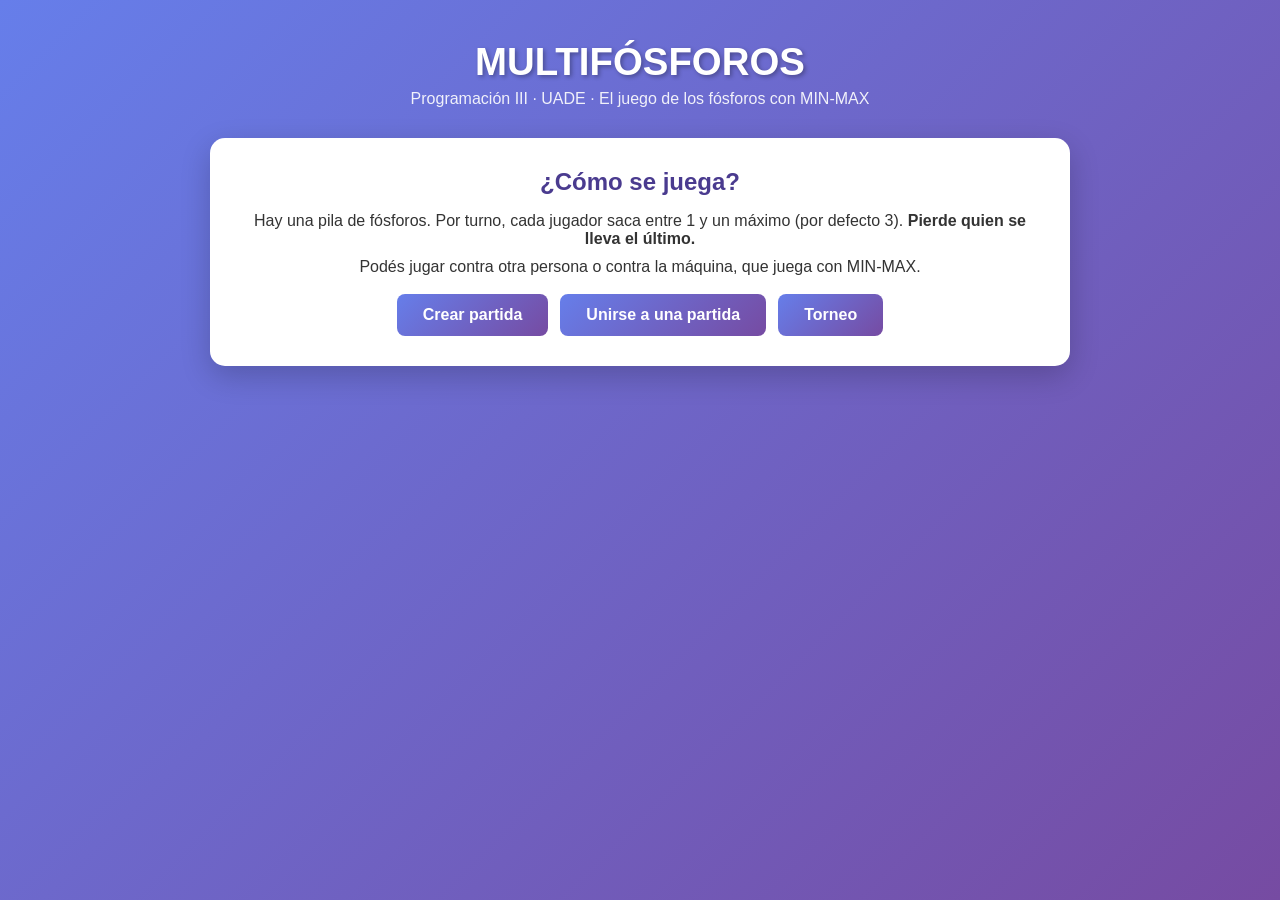
<file: src/main/resources/static/index.html>
<!DOCTYPE html>
<html lang="es">
<head>
    <meta charset="UTF-8">
    <meta name="viewport" content="width=device-width, initial-scale=1.0">
    <title>Multifósforos - Inicio</title>
    <link rel="stylesheet" href="estilos.css">
</head>
<body>
<div class="container">
    <div class="header">
        <h1>Multifósforos</h1>
        <p>Programación III · UADE · El juego de los fósforos con MIN-MAX</p>
    </div>
    <div class="card" style="text-align:center">
        <h2>¿Cómo se juega?</h2>
        <p>Hay una pila de fósforos. Por turno, cada jugador saca entre 1 y un máximo
           (por defecto 3). <strong>Pierde quien se lleva el último.</strong></p>
        <p style="margin-top:10px">Podés jugar contra otra persona o contra la máquina, que juega con MIN-MAX.</p>
        <div class="acciones">
            <a class="btn" href="crear.html">Crear partida</a>
            <a class="btn" href="unirse.html">Unirse a una partida</a>
            <a class="btn" href="torneo.html">Torneo</a>
        </div>
    </div>
</div>
</body>
</html>
</file>
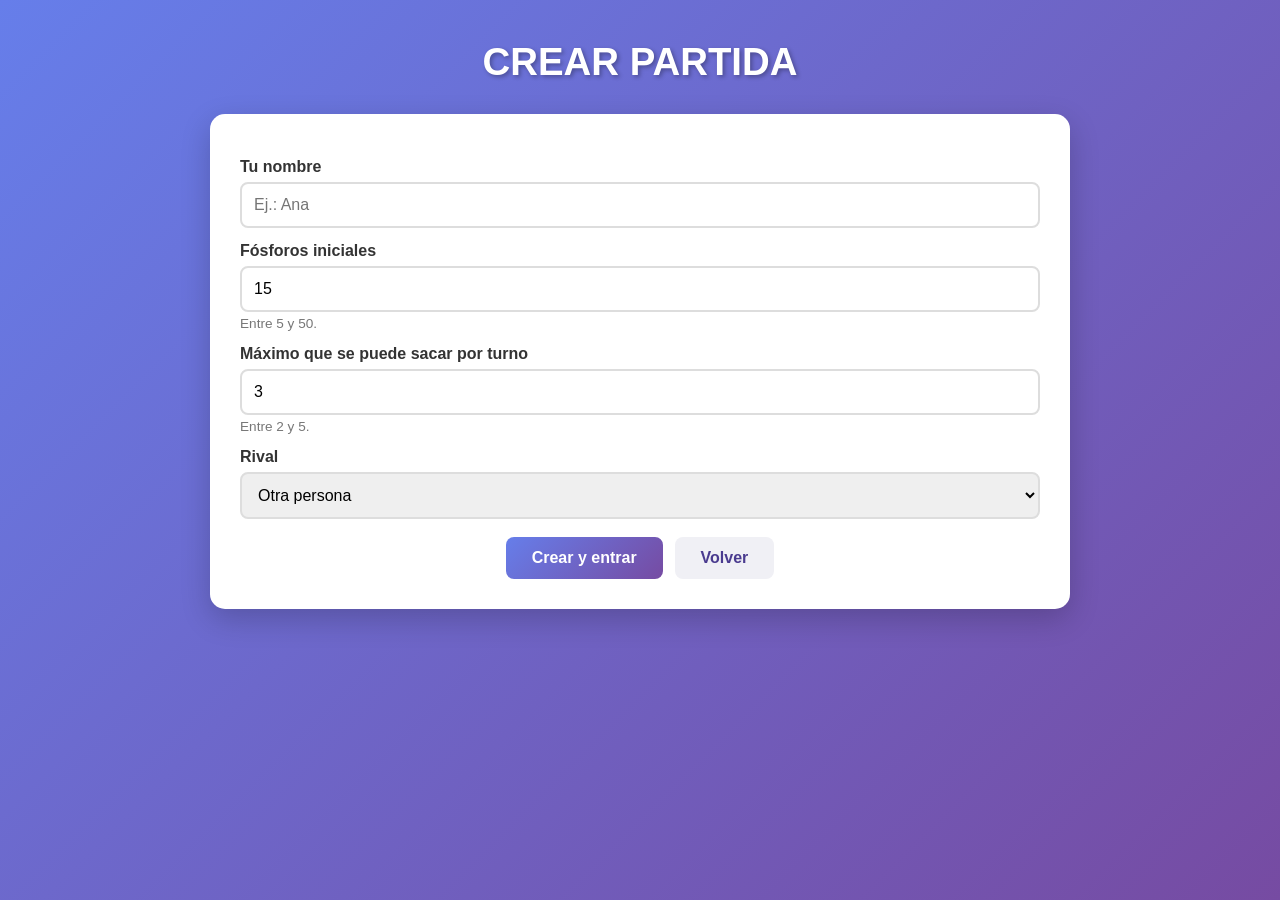
<file: src/main/resources/static/crear.html>
<!DOCTYPE html>
<html lang="es">
<head>
    <meta charset="UTF-8">
    <meta name="viewport" content="width=device-width, initial-scale=1.0">
    <title>Multifósforos - Crear partida</title>
    <link rel="stylesheet" href="estilos.css">
</head>
<body>
<div class="container">
    <div class="header"><h1>Crear partida</h1></div>
    <div class="card">
        <label for="nombre">Tu nombre</label>
        <input id="nombre" maxlength="20" placeholder="Ej.: Ana">

        <label for="fosforos">Fósforos iniciales</label>
        <input id="fosforos" type="number" min="5" max="50" value="15">
        <div class="ayuda">Entre 5 y 50.</div>

        <label for="maxQuitar">Máximo que se puede sacar por turno</label>
        <input id="maxQuitar" type="number" min="2" max="5" value="3">
        <div class="ayuda">Entre 2 y 5.</div>

        <label for="modo">Rival</label>
        <select id="modo">
            <option value="HUMANOS">Otra persona</option>
            <option value="CONTRA_MAQUINA">La máquina (MIN-MAX)</option>
        </select>

        <div class="acciones">
            <button class="btn" id="btnCrear">Crear y entrar</button>
            <a class="btn btn-secundario" href="index.html">Volver</a>
        </div>
        <div id="mensaje" class="mensaje"></div>
    </div>
</div>
<script src="comun.js"></script>
<script>
    document.getElementById('nombre').value = sessionStorage.getItem('nombre') || '';

    document.getElementById('btnCrear').addEventListener('click', async () => {
        const msg = document.getElementById('mensaje');
        const nombre = document.getElementById('nombre').value.trim();
        if (!nombre) { mostrarMensaje(msg, 'Ingresá tu nombre', 'error'); return; }
        try {
            const resp = await fetch('/api/partidas', {
                method: 'POST',
                headers: { 'Content-Type': 'application/json' },
                body: JSON.stringify({
                    fosforos: parseInt(document.getElementById('fosforos').value, 10),
                    maxQuitar: parseInt(document.getElementById('maxQuitar').value, 10),
                    modo: document.getElementById('modo').value
                })
            });
            const partida = await resp.json();
            if (!resp.ok) throw new Error(partida.error || 'No se pudo crear la partida');
            await unirseAPartida(partida.id, nombre);
            window.location.href = 'juego.html?id=' + encodeURIComponent(partida.id);
        } catch (e) {
            mostrarMensaje(msg, e.message, 'error');
        }
    });
</script>
</body>
</html>
</file>
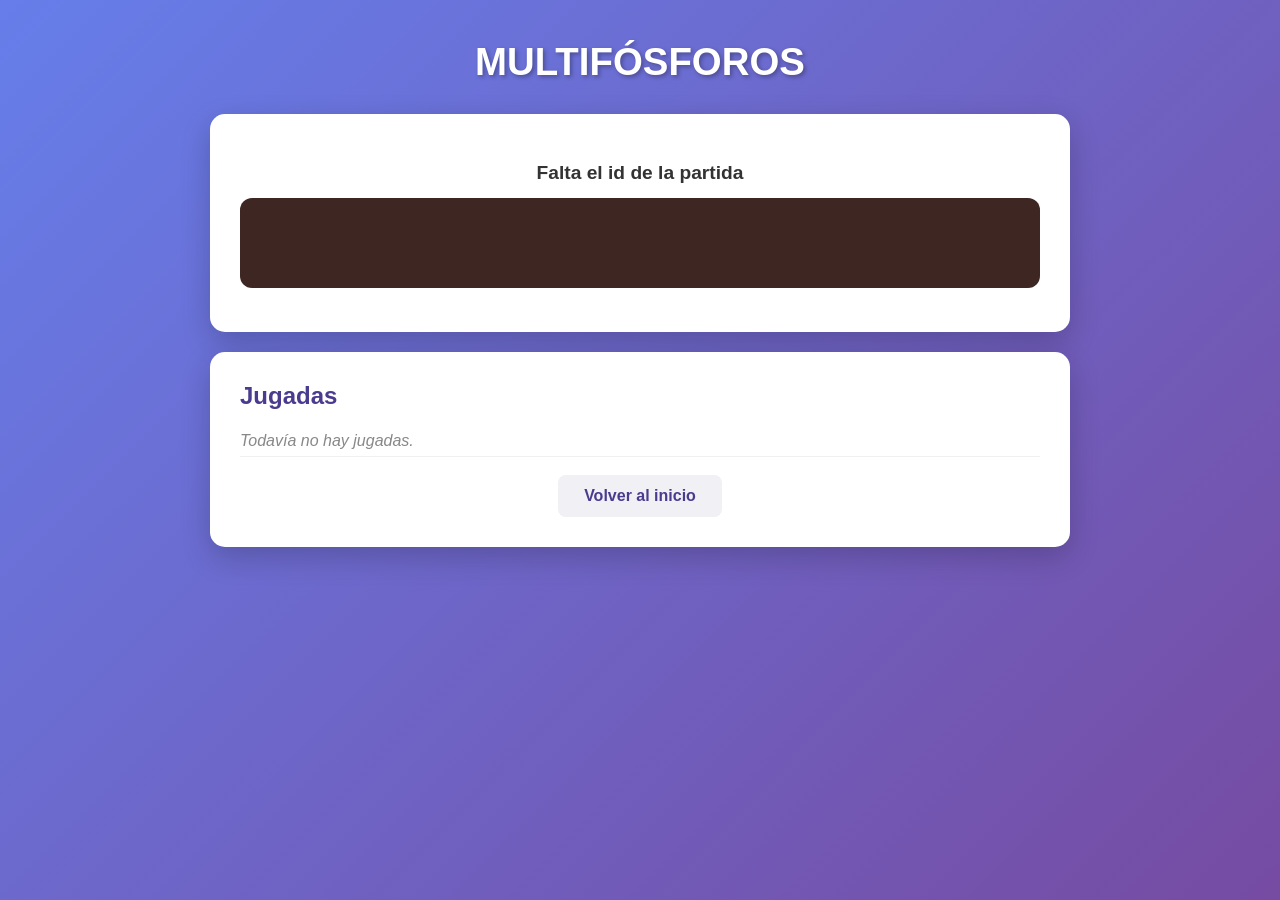
<file: src/main/resources/static/juego.html>
<!DOCTYPE html>
<html lang="es">
<head>
    <meta charset="UTF-8">
    <meta name="viewport" content="width=device-width, initial-scale=1.0">
    <title>Multifósforos - Partida</title>
    <link rel="stylesheet" href="estilos.css">
    <style>
        .jugadores { display: flex; gap: 12px; justify-content: center; flex-wrap: wrap; }
        .jugador {
            flex: 1; min-width: 180px; padding: 14px; border-radius: 10px; border: 3px solid #eee; text-align: center;
        }
        .jugador.turno { border-color: #f4b400; background: #fff8e1; }
        .jugador .nombre { font-weight: 700; font-size: 1.15em; }
        .jugador .rol { font-size: .85em; color: #777; }
        .estado { text-align: center; font-size: 1.2em; font-weight: 600; margin: 18px 0 6px; }
        .contador { text-align: center; font-size: 3em; font-weight: 800; color: #4a3b8f; }
        .mesa {
            display: flex; flex-wrap: wrap; gap: 8px; justify-content: center;
            padding: 20px; min-height: 90px; background: #3e2723; border-radius: 12px; margin: 14px 0;
        }
        .fosforo { width: 8px; height: 60px; background: #f5deb3; border-radius: 3px; position: relative; }
        .fosforo::before {
            content: ''; position: absolute; top: -6px; left: -3px; width: 14px; height: 16px;
            background: #c62828; border-radius: 50% 50% 45% 45%;
        }
        .fosforo.marcado { opacity: .35; }
        .botones { display: flex; gap: 10px; justify-content: center; flex-wrap: wrap; }
        .botones .btn { min-width: 110px; }
        .historial { list-style: none; max-height: 220px; overflow-y: auto; }
        .historial li { padding: 6px 0; border-bottom: 1px solid #f0f0f0; }
        .id-partida { font-family: monospace; background: #f0f0f5; padding: 8px; border-radius: 6px; word-break: break-all; }
        .resultado { text-align: center; font-size: 1.6em; font-weight: 800; padding: 16px; border-radius: 10px; display: none; }
        .resultado.gane { display: block; background: #e8f5e9; color: #256029; }
        .resultado.perdi { display: block; background: #fdecea; color: #a12622; }
    </style>
</head>
<body>
<div class="container">
    <div class="header"><h1>Multifósforos</h1><p id="reglas"></p></div>

    <div class="card">
        <div class="jugadores" id="jugadores"></div>
        <div class="estado" id="estado">Conectando…</div>
        <div class="contador" id="contador"></div>
        <div class="mesa" id="mesa"></div>
        <div class="botones" id="botones"></div>
        <div id="mensaje" class="mensaje"></div>
        <div id="resultado" class="resultado"></div>
    </div>

    <div class="card" id="cardEspera" style="display:none">
        <h2>Esperando rival</h2>
        <p>Pasale este id a tu rival para que se una desde «Unirse a una partida»:</p>
        <p class="id-partida" id="idPartida"></p>
    </div>

    <div class="card">
        <h2>Jugadas</h2>
        <ul class="historial" id="historial"><li class="vacio">Todavía no hay jugadas.</li></ul>
        <div class="acciones"><a class="btn btn-secundario" href="index.html">Volver al inicio</a></div>
    </div>
</div>

<script src="js/sockjs.min.js"></script>
<script src="js/stomp.min.js"></script>
<script src="comun.js"></script>
<script>
    const partidaId = new URLSearchParams(window.location.search).get('id');
    const miId = obtenerJugadorId();
    let partida = null;
    let stompClient = null;

    function conectar() {
        stompClient = Stomp.over(new SockJS('/ws'));
        stompClient.debug = null;
        stompClient.connect({}, () => {
            stompClient.subscribe('/topic/partida/' + partidaId, (frame) => {
                const msg = JSON.parse(frame.body);
                if (msg.tipo === 'ESTADO') {
                    mostrarEstado(msg.partida);
                } else if (msg.tipo === 'ERROR' && msg.jugadorId === miId) {
                    mostrarMensaje(document.getElementById('mensaje'), msg.error, 'error');
                }
            });
            // estado inicial (por si nos perdimos mensajes antes de suscribirnos)
            fetch('/api/partidas/' + encodeURIComponent(partidaId))
                .then(r => r.ok ? r.json() : Promise.reject())
                .then(render)
                .catch(() => { document.getElementById('estado').textContent = 'La partida no existe'; });
        }, () => {
            document.getElementById('estado').textContent = 'Se perdió la conexión. Recargá la página.';
        });
    }

    // Si llegan juntas la jugada del humano y la respuesta de la máquina, se muestran de a una:
    // primero la del humano, y un momento después la de la máquina, con un aviso.
    let respuestaPendiente = null;
    function mostrarEstado(p) {
        clearTimeout(respuestaPendiente);
        const antes = partida ? partida.historial.length : p.historial.length;
        const nuevas = p.historial.slice(antes);
        const maquina = p.jugadores.find(j => j.maquina);
        const ultima = nuevas[nuevas.length - 1];
        if (maquina && nuevas.length === 2 && ultima.jugadorId === maquina.id) {
            render(Object.assign({}, p, {
                historial: p.historial.slice(0, -1),
                fosforosRestantes: nuevas[0].fosforosDespues,
                estado: 'EN_JUEGO', turnoJugadorId: maquina.id, ganadorId: null, perdedorId: null
            }));
            document.getElementById('estado').textContent = 'La máquina está pensando…';
            respuestaPendiente = setTimeout(() => {
                render(p);
                mostrarMensaje(document.getElementById('mensaje'),
                    'La máquina sacó ' + ultima.cantidad + (ultima.cantidad === 1 ? ' fósforo' : ' fósforos'), 'ok');
            }, 1200);
        } else {
            render(p);
        }
    }

    function sacar(cantidad) {
        document.getElementById('mensaje').className = 'mensaje';
        stompClient.send('/app/partida/jugada', {}, JSON.stringify({
            partidaId: partidaId, jugadorId: miId, cantidad: cantidad
        }));
    }

    function nombreDe(id) {
        const j = partida.jugadores.find(x => x.id === id);
        return j ? (j.id === miId ? 'Vos' : j.nombre) : id;
    }

    function render(p) {
        partida = p;
        document.getElementById('reglas').textContent =
            p.fosforosIniciales + ' fósforos · se saca de 1 a ' + p.maxQuitar + ' · pierde quien se lleva el último';

        // jugadores
        const cont = document.getElementById('jugadores');
        cont.innerHTML = '';
        for (const j of p.jugadores) {
            const div = document.createElement('div');
            div.className = 'jugador' + (j.id === p.turnoJugadorId ? ' turno' : '');
            div.innerHTML = '<div class="nombre">' + j.nombre + (j.id === miId ? ' (vos)' : '') + '</div>'
                + '<div class="rol">' + (j.maquina ? 'MIN-MAX' : 'Humano') + '</div>';
            cont.appendChild(div);
        }

        // mesa
        document.getElementById('contador').textContent = p.fosforosRestantes;
        const mesa = document.getElementById('mesa');
        mesa.innerHTML = '';
        for (let i = 0; i < p.fosforosRestantes; i++) {
            const f = document.createElement('div');
            f.className = 'fosforo';
            mesa.appendChild(f);
        }

        // estado y botones
        const estado = document.getElementById('estado');
        const botones = document.getElementById('botones');
        botones.innerHTML = '';
        document.getElementById('cardEspera').style.display = p.estado === 'ESPERANDO' ? 'block' : 'none';
        document.getElementById('idPartida').textContent = p.id;

        if (p.estado === 'ESPERANDO') {
            estado.textContent = 'Esperando que se una el rival…';
        } else if (p.estado === 'EN_JUEGO') {
            const miTurno = p.turnoJugadorId === miId;
            estado.textContent = miTurno ? 'Es tu turno' : 'Juega ' + nombreDe(p.turnoJugadorId);
            for (let q = 1; q <= p.maxQuitar; q++) {
                const b = document.createElement('button');
                b.className = 'btn';
                b.textContent = 'Sacar ' + q;
                b.disabled = !miTurno || q > p.fosforosRestantes;
                b.addEventListener('click', () => sacar(q));
                b.addEventListener('mouseenter', () => marcar(q));
                b.addEventListener('mouseleave', () => marcar(0));
                botones.appendChild(b);
            }
        } else if (p.estado === 'TERMINADA') {
            estado.textContent = 'Partida terminada: ' + nombreDe(p.perdedorId) + ' se llevó el último fósforo';
            const res = document.getElementById('resultado');
            const participo = p.jugadores.some(j => j.id === miId);
            if (participo) {
                const gane = p.ganadorId === miId;
                res.textContent = gane ? '¡Ganaste!' : 'Perdiste';
                res.className = 'resultado ' + (gane ? 'gane' : 'perdi');
            }
        }

        // historial
        const hist = document.getElementById('historial');
        hist.innerHTML = '';
        if (p.historial.length === 0) {
            hist.innerHTML = '<li class="vacio">Todavía no hay jugadas.</li>';
        }
        p.historial.forEach((j, i) => {
            const li = document.createElement('li');
            li.textContent = (i + 1) + '. ' + (j.jugadorId === miId ? 'Sacaste ' : j.nombre + ' sacó ') + j.cantidad
                + ' → quedan ' + j.fosforosDespues;
            hist.appendChild(li);
        });
    }

    function marcar(q) {
        const fs = document.querySelectorAll('#mesa .fosforo');
        fs.forEach((f, i) => f.classList.toggle('marcado', i >= fs.length - q));
    }

    if (!partidaId) {
        document.getElementById('estado').textContent = 'Falta el id de la partida';
    } else {
        conectar();
    }
</script>
</body>
</html>
</file>
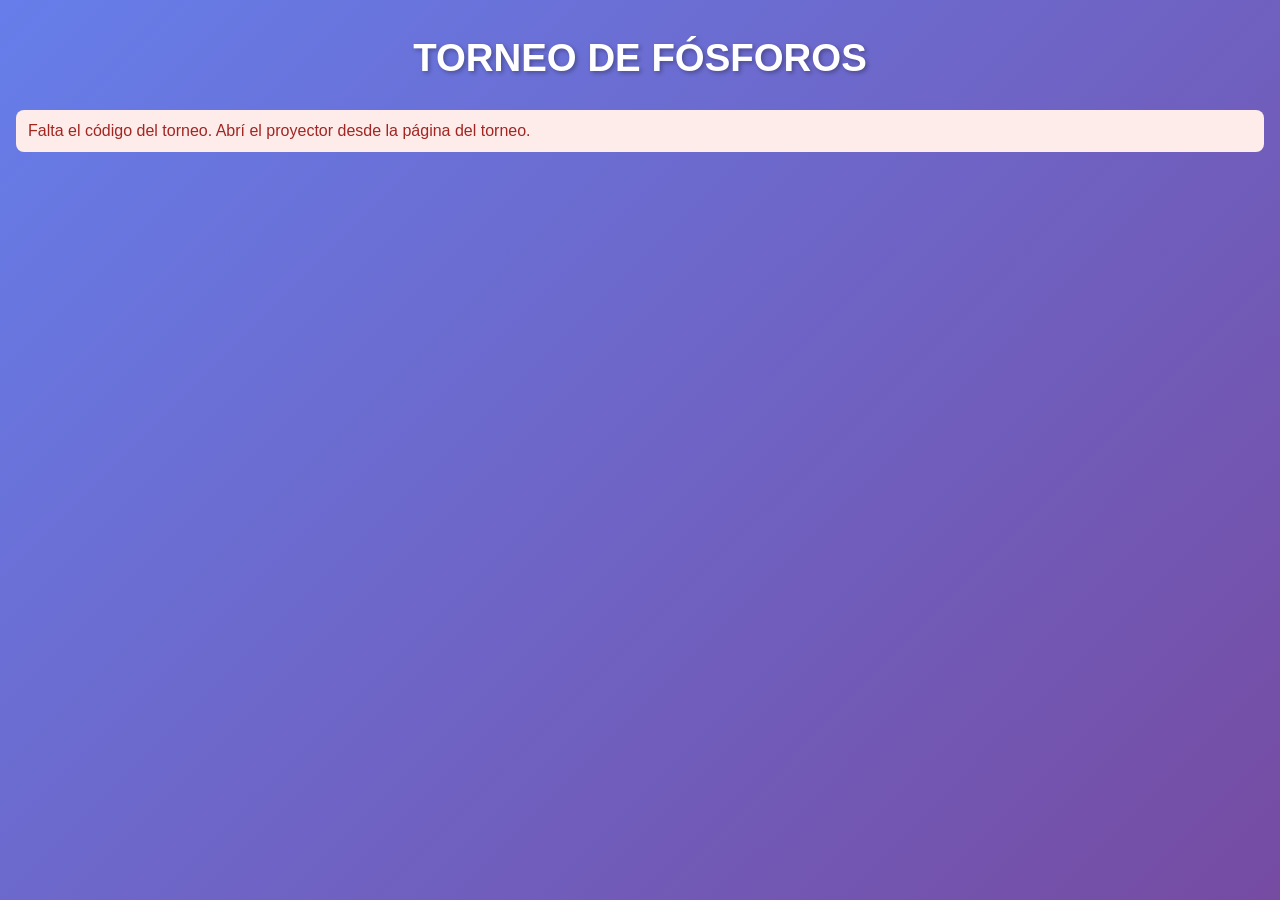
<file: src/main/resources/static/proyector.html>
<!DOCTYPE html>
<html lang="es">
<head>
    <meta charset="UTF-8">
    <meta name="viewport" content="width=device-width, initial-scale=1.0">
    <title>Multifósforos - Proyector</title>
    <link rel="stylesheet" href="estilos.css">
    <style>
        .container { max-width: 1400px; padding: 16px; }
        .card { padding: 20px; }
        .barra { display: flex; flex-wrap: wrap; gap: 10px; justify-content: center; align-items: center; color: white;
                 font-size: 1.3em; font-weight: 600; margin-bottom: 18px; }
        .chip { display: inline-block; padding: 4px 12px; border-radius: 20px; background: rgba(255,255,255,.2); }
        .chip.final { background: #f4b400; color: #3e2723; }
        .grilla { display: grid; grid-template-columns: repeat(auto-fill, minmax(min(100%, 320px), 1fr)); gap: 16px; }
        .partida { background: white; border-radius: 15px; padding: 16px; box-shadow: 0 10px 30px rgba(0,0,0,.2); }
        .partida.terminada { opacity: .75; }
        .lado { display: flex; justify-content: space-between; align-items: flex-start; gap: 8px; padding: 8px 10px;
                border-radius: 10px; border: 3px solid transparent; }
        .lado.turno { border-color: #f4b400; background: #fff8e1; }
        .lado.gano { background: #e8f5e9; }
        .lado .nombre { font-weight: 700; }
        .lado .miembros { font-size: .8em; color: #777; }
        .lado .cant { font-weight: 700; color: #4a3b8f; white-space: nowrap; }
        .vs { text-align: center; color: #aaa; font-size: .85em; margin: 2px 0; }
        .mesa { display: flex; flex-wrap: wrap; gap: 5px; justify-content: center; padding: 12px 6px; min-height: 52px;
                background: #3e2723; border-radius: 10px; margin: 10px 0; }
        .fosforo { width: 6px; height: 34px; background: #f5deb3; border-radius: 2px; position: relative; }
        .fosforo::before { content: ''; position: absolute; top: -4px; left: -2px; width: 10px; height: 11px;
                           background: #c62828; border-radius: 50% 50% 45% 45%; }
        .datos { display: flex; justify-content: space-between; flex-wrap: wrap; gap: 6px; font-size: .9em; color: #555; }
        .minimax { margin-top: 10px; padding: 8px 10px; border-radius: 8px; background: #e8eaff; color: #4a3b8f; font-weight: 600; text-align: center; }
        .votacion { margin-top: 8px; font-size: .9em; text-align: center; color: #555; }
        .votacion .seg { color: #c62828; font-weight: 800; }
        .resultado { margin-top: 10px; text-align: center; font-weight: 700; color: #256029; }
        .columnas { display: grid; grid-template-columns: repeat(auto-fit, minmax(min(100%, 300px), 1fr)); gap: 16px; margin-top: 16px; }
        .lista-simple { list-style: none; }
        .lista-simple li { padding: 6px 0; border-bottom: 1px solid #f0f0f0; display: flex; justify-content: space-between; gap: 8px; }
        .nombres { display: flex; flex-wrap: wrap; gap: 8px; }
        .nombres span { padding: 8px 14px; border-radius: 20px; background: #f0f0f5; color: #4a3b8f; font-weight: 600; font-size: 1.1em; }
        .grande { text-align: center; }
        .grande .titulo { font-size: 2.4em; font-weight: 800; color: #4a3b8f; margin: 8px 0 16px; }
        .link { font-family: monospace; background: #f0f0f5; padding: 10px; border-radius: 6px; word-break: break-all; text-align: center; font-size: 1.1em; }
        .codigo { font-size: clamp(4em, 18vw, 9em); font-weight: 800; letter-spacing: .12em; color: #4a3b8f; line-height: 1.1; margin: 6px 0 10px; }
        #vistaInscripcion p { font-size: clamp(1.1em, 2.6vw, 1.8em); margin: 6px 0; }
        #direccion { word-break: break-all; }
        .oculto { display: none; }
    </style>
</head>
<body>
<div class="container">
    <div class="header"><h1>Torneo de fósforos</h1></div>
    <div id="mensaje" class="mensaje"></div>

    <div id="vistaInscripcion" class="oculto">
        <div class="card grande">
            <h2>Inscribite desde el celular</h2>
            <p>1. Entrá a <strong id="direccion"></strong></p>
            <p>2. Tocá <strong>Torneo</strong> y escribí el código:</p>
            <div class="codigo" id="codigoTorneo"></div>
            <h2 style="margin-top:20px">Inscriptos (<span id="cantInscriptos">0</span>)</h2>
            <div class="nombres" id="inscriptos" style="justify-content:center"></div>
        </div>
    </div>

    <div id="vistaRonda" class="oculto">
        <div class="barra" id="barra"></div>
        <div class="grilla" id="grilla"></div>
        <div class="columnas">
            <div class="card">
                <h2>Siguen en el torneo</h2>
                <ul class="lista-simple" id="participantes"></ul>
            </div>
            <div class="card" id="cardEliminados">
                <h2>Eliminados por la máquina</h2>
                <ul class="lista-simple" id="eliminados"></ul>
            </div>
        </div>
    </div>

    <div id="vistaCampeon" class="oculto">
        <div class="card grande">
            <div style="font-size:3em">🏆</div>
            <div>Equipo campeón</div>
            <div class="titulo" id="nombreCampeon"></div>
            <div class="nombres" id="integrantesCampeon" style="justify-content:center"></div>
        </div>
    </div>
</div>

<script src="js/sockjs.min.js"></script>
<script src="js/stomp.min.js"></script>
<script src="comun.js"></script>
<script>
    const torneoId = new URLSearchParams(window.location.search).get('id');
    const $ = (id) => document.getElementById(id);
    const mostrar = (id, si) => $(id).classList.toggle('oculto', !si);
    let finVotaciones = {};

    function esc(s) { const d = document.createElement('div'); d.textContent = s == null ? '' : s; return d.innerHTML; }

    function conectar() {
        const stompClient = Stomp.over(new SockJS('/ws'));
        stompClient.debug = null;
        stompClient.connect({}, () => {
            stompClient.subscribe('/topic/torneo/' + torneoId, (frame) => {
                const msg = JSON.parse(frame.body);
                if (msg.tipo === 'ESTADO') render(msg.torneo);
            });
            fetch('/api/torneos/' + encodeURIComponent(torneoId))
                .then(r => r.ok ? r.json() : Promise.reject())
                .then(render)
                .catch(() => mostrarMensaje($('mensaje'), 'El torneo no existe', 'error'));
        }, () => mostrarMensaje($('mensaje'), 'Se perdió la conexión. Recargá la página.', 'error'));
        setInterval(actualizarCuentas, 250);
    }

    function render(t) {
        mostrar('vistaInscripcion', t.estado === 'INSCRIPCION');
        mostrar('vistaRonda', t.estado === 'EN_CURSO');
        mostrar('vistaCampeon', t.estado === 'TERMINADO');

        if (t.estado === 'INSCRIPCION') {
            $('direccion').textContent = window.location.host;
            $('codigoTorneo').textContent = t.id;
            $('cantInscriptos').textContent = t.inscriptos.length;
            $('inscriptos').innerHTML = t.inscriptos.map(i => '<span>' + esc(i.nombre) + '</span>').join('')
                || '<em class="vacio">Esperando inscriptos…</em>';
        } else if (t.estado === 'EN_CURSO') {
            renderRonda(t);
        } else {
            $('nombreCampeon').textContent = t.campeon.nombre;
            $('integrantesCampeon').innerHTML = t.campeon.maquina ? '<span>MIN-MAX</span>'
                : t.campeon.integrantes.map(i => '<span>' + esc(i.nombre) + (i.id === t.campeon.capitanId ? ' ★' : '') + '</span>').join('');
        }
    }

    function lado(e, p) {
        const clases = ['lado'];
        if (p.turnoEquipoId === e.id) clases.push('turno');
        if (p.ganadorEquipoId === e.id) clases.push('gano');
        const miembros = e.maquina ? 'MIN-MAX' : e.integrantes.map(i => esc(i.nombre)).join(', ');
        return '<div class="' + clases.join(' ') + '"><div><div class="nombre">' + esc(e.nombre) + '</div>'
            + '<div class="miembros">' + miembros + '</div></div>'
            + '<div class="cant">' + (e.maquina ? '🤖' : e.integrantes.length + ' 👤') + '</div></div>';
    }

    function renderRonda(t) {
        const r = t.ronda;
        const enJuego = r.partidas.filter(p => p.estado === 'EN_JUEGO').length;
        $('barra').innerHTML = (r.esFinal ? '<span class="chip final">FINAL</span>' : '')
            + '<span class="chip">Ronda ' + r.numero + '</span>'
            + '<span class="chip">' + r.fosforos + ' fósforos · de 1 a ' + r.maxQuitar + '</span>'
            + '<span class="chip">' + enJuego + ' de ' + r.partidas.length + ' partidas en juego</span>';

        finVotaciones = {};
        $('grilla').innerHTML = r.partidas.map((p, idx) => {
            const nombre = (id) => id === p.equipoA.id ? p.equipoA.nombre : p.equipoB.nombre;
            let pie = '';
            if (p.estado === 'TERMINADA') {
                pie = '<div class="resultado">Ganó ' + esc(nombre(p.ganadorEquipoId)) + '</div>';
            } else {
                pie = '<div class="minimax">Posición ganadora (MIN-MAX): ' + esc(nombre(p.posicionGanadoraEquipoId)) + '</div>';
                const v = p.votacion;
                if (v && v.cerrada) {
                    pie += '<div class="votacion">' + esc(nombre(v.equipoId)) + ' eligió <strong>sacar ' + v.jugadaElegida + '</strong></div>';
                } else if (v) {
                    finVotaciones[idx] = Date.now() + v.msRestantes;
                    const conteo = Object.entries(v.conteo)
                        .map(([q, n]) => 'sacar ' + q + ': ' + n + (n === 1 ? ' voto' : ' votos')).join(' · ');
                    pie += '<div class="votacion">Vota ' + esc(nombre(v.equipoId)) + ': <span class="seg" data-idx="' + idx + '"></span>'
                        + (conteo ? '<br>' + conteo : '') + '</div>';
                }
            }
            let mesa = '';
            for (let i = 0; i < p.fosforosRestantes; i++) mesa += '<div class="fosforo"></div>';
            return '<div class="partida' + (p.estado === 'TERMINADA' ? ' terminada' : '') + '">'
                + lado(p.equipoA, p) + '<div class="vs">vs</div>' + lado(p.equipoB, p)
                + '<div class="mesa">' + mesa + '</div>'
                + '<div class="datos"><span>Quedan <strong>' + p.fosforosRestantes + '</strong></span><span>'
                + p.historial.length + ' jugadas</span></div>' + pie + '</div>';
        }).join('');
        actualizarCuentas();

        $('participantes').innerHTML = t.participantes.map(e => '<li><span>' + esc(e.nombre) + '</span><span>'
            + (e.maquina ? 'máquina' : e.integrantes.length + ' integrantes') + '</span></li>').join('');
        mostrar('cardEliminados', t.eliminados.length > 0);
        $('eliminados').innerHTML = t.eliminados.map(i => '<li>' + esc(i.nombre) + '</li>').join('');
    }

    function actualizarCuentas() {
        document.querySelectorAll('.seg').forEach(el => {
            const fin = finVotaciones[el.dataset.idx];
            el.textContent = fin ? Math.max(0, Math.ceil((fin - Date.now()) / 1000)) + ' s' : '';
        });
    }

    if (!torneoId) {
        mostrarMensaje($('mensaje'), 'Falta el código del torneo. Abrí el proyector desde la página del torneo.', 'error');
    } else {
        conectar();
    }
</script>
</body>
</html>
</file>
<file: src/main/resources/static/estilos.css>
* { margin: 0; padding: 0; box-sizing: border-box; }
body {
    font-family: 'Segoe UI', Tahoma, Geneva, Verdana, sans-serif;
    background: linear-gradient(135deg, #667eea 0%, #764ba2 100%);
    min-height: 100vh;
    color: #333;
}
.container { max-width: 900px; margin: 0 auto; padding: 20px; }
.header { text-align: center; color: white; margin: 20px 0 30px; }
.header h1 { font-size: 2.4em; text-shadow: 2px 2px 4px rgba(0,0,0,0.3); text-transform: uppercase; }
.header p { opacity: .9; margin-top: 6px; }
.card {
    background: white; border-radius: 15px; padding: 30px;
    box-shadow: 0 10px 30px rgba(0,0,0,0.2); margin-bottom: 20px;
}
.card h2 { margin-bottom: 16px; color: #4a3b8f; }
label { display: block; font-weight: 600; margin: 14px 0 6px; }
input, select {
    width: 100%; padding: 12px; border: 2px solid #ddd; border-radius: 8px; font-size: 1em;
}
input:focus, select:focus { outline: none; border-color: #667eea; }
.ayuda { font-size: .85em; color: #777; margin-top: 4px; }
.btn {
    display: inline-block; padding: 12px 26px; border: none; border-radius: 8px; cursor: pointer;
    font-size: 1em; font-weight: 600; text-decoration: none; color: white;
    background: linear-gradient(135deg, #667eea 0%, #764ba2 100%); margin-top: 18px;
}
.btn:hover { opacity: .9; }
.btn:disabled { background: #bbb; cursor: not-allowed; }
.btn-secundario { background: #f0f0f5; color: #4a3b8f; }
.acciones { display: flex; gap: 12px; flex-wrap: wrap; justify-content: center; }
.mensaje { margin-top: 14px; padding: 12px; border-radius: 8px; display: none; }
.mensaje.error { display: block; background: #fdecea; color: #a12622; }
.mensaje.ok { display: block; background: #e8f5e9; color: #256029; }
.lista-partidas { list-style: none; margin-top: 10px; }
.lista-partidas li {
    padding: 12px; border: 2px solid #eee; border-radius: 8px; margin-bottom: 8px; cursor: pointer;
    display: flex; justify-content: space-between; align-items: center;
}
.lista-partidas li:hover { border-color: #667eea; }
.vacio { color: #888; font-style: italic; }
</file>
